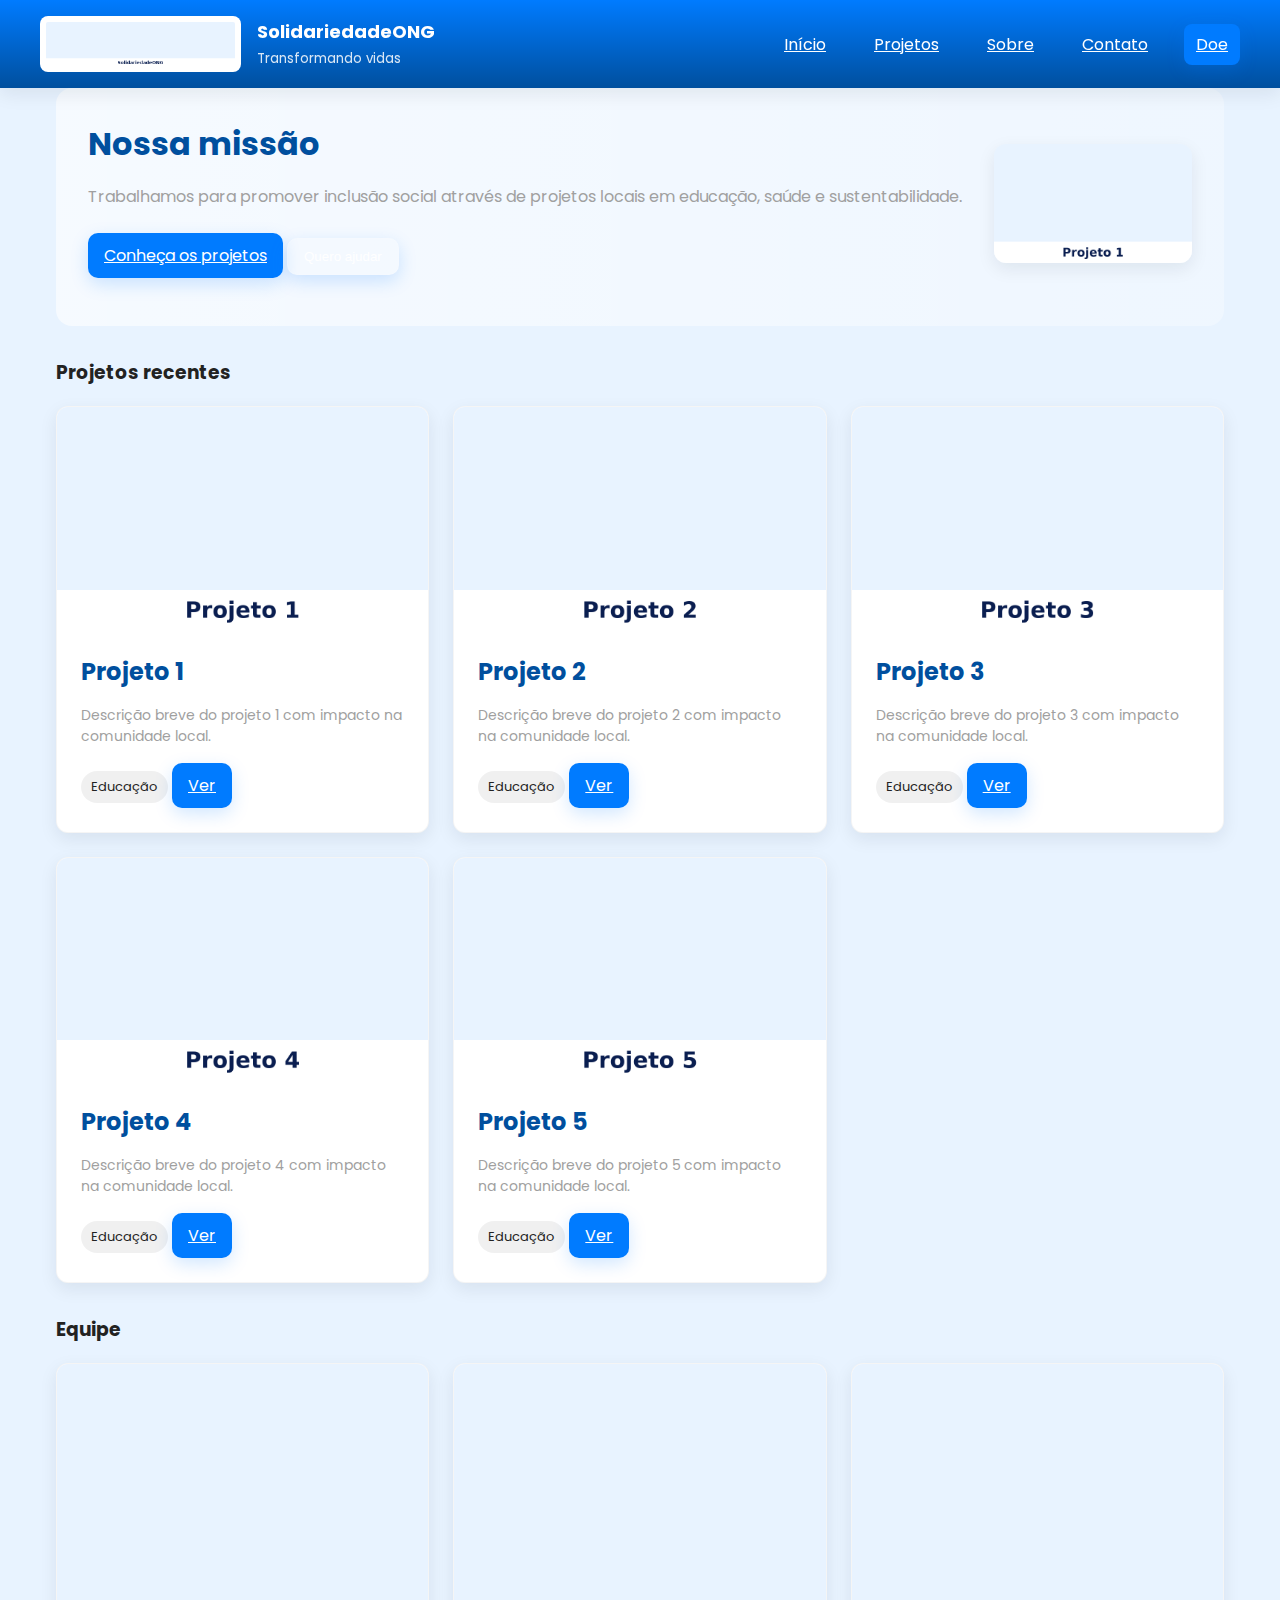
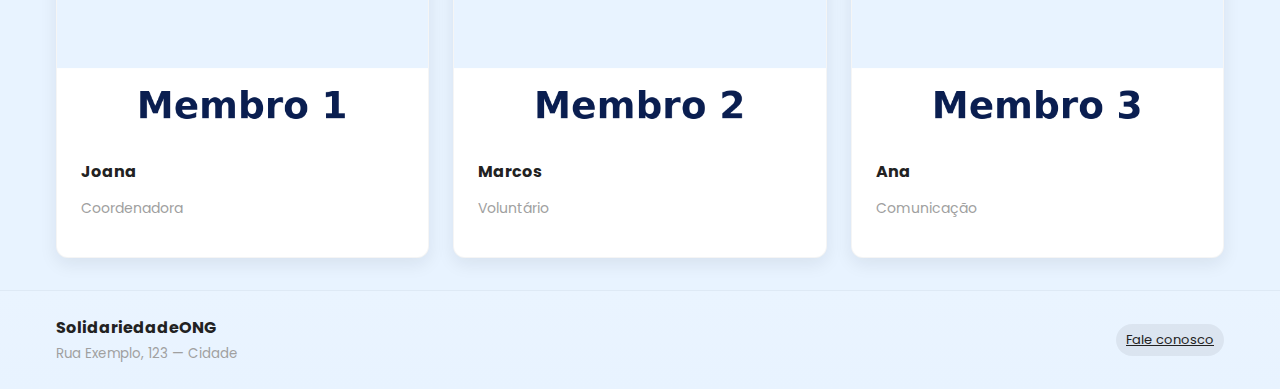
<file: Plataforma_ONG_EntregaII/index.html>
<!doctype html>
<html lang="pt-BR">
<head>
  <title>SolidariedadeONG - Início</title>
  
<meta charset="utf-8">
<meta name="viewport" content="width=device-width,initial-scale=1">
<link href="https://fonts.googleapis.com/css2?family=Poppins:wght@300;400;600;700&display=swap" rel="stylesheet">
<link rel="stylesheet" href="css/main.css">

</head>
<body>
  <header class="site-header">
    <div class="container header-inner">
      <div class="brand">
        <img src="img/logo.png" alt="logo">
        <div style="color:var(--color-white)">
          <h1 style="margin:0;font-size:var(--font-size-md)">SolidariedadeONG</h1>
          <small style="color:rgba(255,255,255,0.85)">Transformando vidas</small>
        </div>
      </div>
      <nav class="nav" aria-label="Main navigation">
        <a href="index.html">Início</a>
        <a href="projetos.html">Projetos</a>
        <a href="sobre.html">Sobre</a>
        <a href="contato.html">Contato</a>
        <a class="btn" href="#donate">Doe</a>
      </nav>
      <button class="hamburger" aria-label="menu" aria-expanded="false">&#9776;</button>
    </div>
  </header>

  <main class="container">
    <section class="hero">
      <div class="hero-text">
        <h2 style="font-size:var(--font-size-xl);margin:0 0 var(--space-2)">Nossa missão</h2>
        <p class="muted">Trabalhamos para promover inclusão social através de projetos locais em educação, saúde e sustentabilidade.</p>
        <p style="margin-top:var(--space-3)">
          <a class="btn" href="projetos.html">Conheça os projetos</a>
          <button class="btn secondary" data-modal-target="modal-contact">Quero ajudar</button>
        </p>
      </div>
      <div style="flex:1">
        <img src="img/projetos/projeto_1.png" alt="Projeto destaque" style="width:100%;border-radius:12px;box-shadow:var(--shadow-1)">
      </div>
    </section>

    <section style="margin-top:var(--space-4)">
      <h3>Projetos recentes</h3>
      <div class="projects-grid" style="margin-top:var(--space-2)">
        
        <article class="card">
          <img src="img/projetos/projeto_1.png" alt="Projeto 1">
          <div class="card-body">
            <h4 class="card-title">Projeto 1</h4>
            <p class="card-desc">Descrição breve do projeto 1 com impacto na comunidade local.</p>
            <div style="margin-top:var(--space-2)"><span class="badge">Educação</span> <a class="btn" href="projetos.html">Ver</a></div>
          </div>
        </article>
        
        <article class="card">
          <img src="img/projetos/projeto_2.png" alt="Projeto 2">
          <div class="card-body">
            <h4 class="card-title">Projeto 2</h4>
            <p class="card-desc">Descrição breve do projeto 2 com impacto na comunidade local.</p>
            <div style="margin-top:var(--space-2)"><span class="badge">Educação</span> <a class="btn" href="projetos.html">Ver</a></div>
          </div>
        </article>
        
        <article class="card">
          <img src="img/projetos/projeto_3.png" alt="Projeto 3">
          <div class="card-body">
            <h4 class="card-title">Projeto 3</h4>
            <p class="card-desc">Descrição breve do projeto 3 com impacto na comunidade local.</p>
            <div style="margin-top:var(--space-2)"><span class="badge">Educação</span> <a class="btn" href="projetos.html">Ver</a></div>
          </div>
        </article>
        
        <article class="card">
          <img src="img/projetos/projeto_4.png" alt="Projeto 4">
          <div class="card-body">
            <h4 class="card-title">Projeto 4</h4>
            <p class="card-desc">Descrição breve do projeto 4 com impacto na comunidade local.</p>
            <div style="margin-top:var(--space-2)"><span class="badge">Educação</span> <a class="btn" href="projetos.html">Ver</a></div>
          </div>
        </article>
        
        <article class="card">
          <img src="img/projetos/projeto_5.png" alt="Projeto 5">
          <div class="card-body">
            <h4 class="card-title">Projeto 5</h4>
            <p class="card-desc">Descrição breve do projeto 5 com impacto na comunidade local.</p>
            <div style="margin-top:var(--space-2)"><span class="badge">Educação</span> <a class="btn" href="projetos.html">Ver</a></div>
          </div>
        </article>
        
      </div>
    </section>

    <section style="margin-top:var(--space-4)">
      <h3>Equipe</h3>
      <div style="display:grid;grid-template-columns:repeat(3,1fr);gap:var(--space-3);margin-top:var(--space-2)">
        <div class="card"><img src="img/equipe/membro_1.png" alt=""><div class="card-body"><strong>Joana</strong><p class="card-desc">Coordenadora</p></div></div>
        <div class="card"><img src="img/equipe/membro_2.png" alt=""><div class="card-body"><strong>Marcos</strong><p class="card-desc">Voluntário</p></div></div>
        <div class="card"><img src="img/equipe/membro_3.png" alt=""><div class="card-body"><strong>Ana</strong><p class="card-desc">Comunicação</p></div></div>
      </div>
    </section>
  </main>

  <footer class="site-footer">
    <div class="container">
      <div style="display:flex;justify-content:space-between;align-items:center;gap:var(--space-3)">
        <div>
          <strong>SolidariedadeONG</strong><br>
          <small class="muted">Rua Exemplo, 123 — Cidade</small>
        </div>
        <div>
          <a href="contato.html" class="badge">Fale conosco</a>
        </div>
      </div>
    </div>
  </footer>

  <div id="modal-contact" class="modal-backdrop" role="dialog" aria-modal="true">
    <div class="modal">
      <button class="modal-close" style="float:right">✕</button>
      <h3>Quero ajudar</h3>
      <p>Preencha o formulário de contato na página de contato.</p>
    </div>
  </div>

  <script src="js/menu.js"></script>
  <script src="js/modal.js"></script>
</body>
</html>
</file>
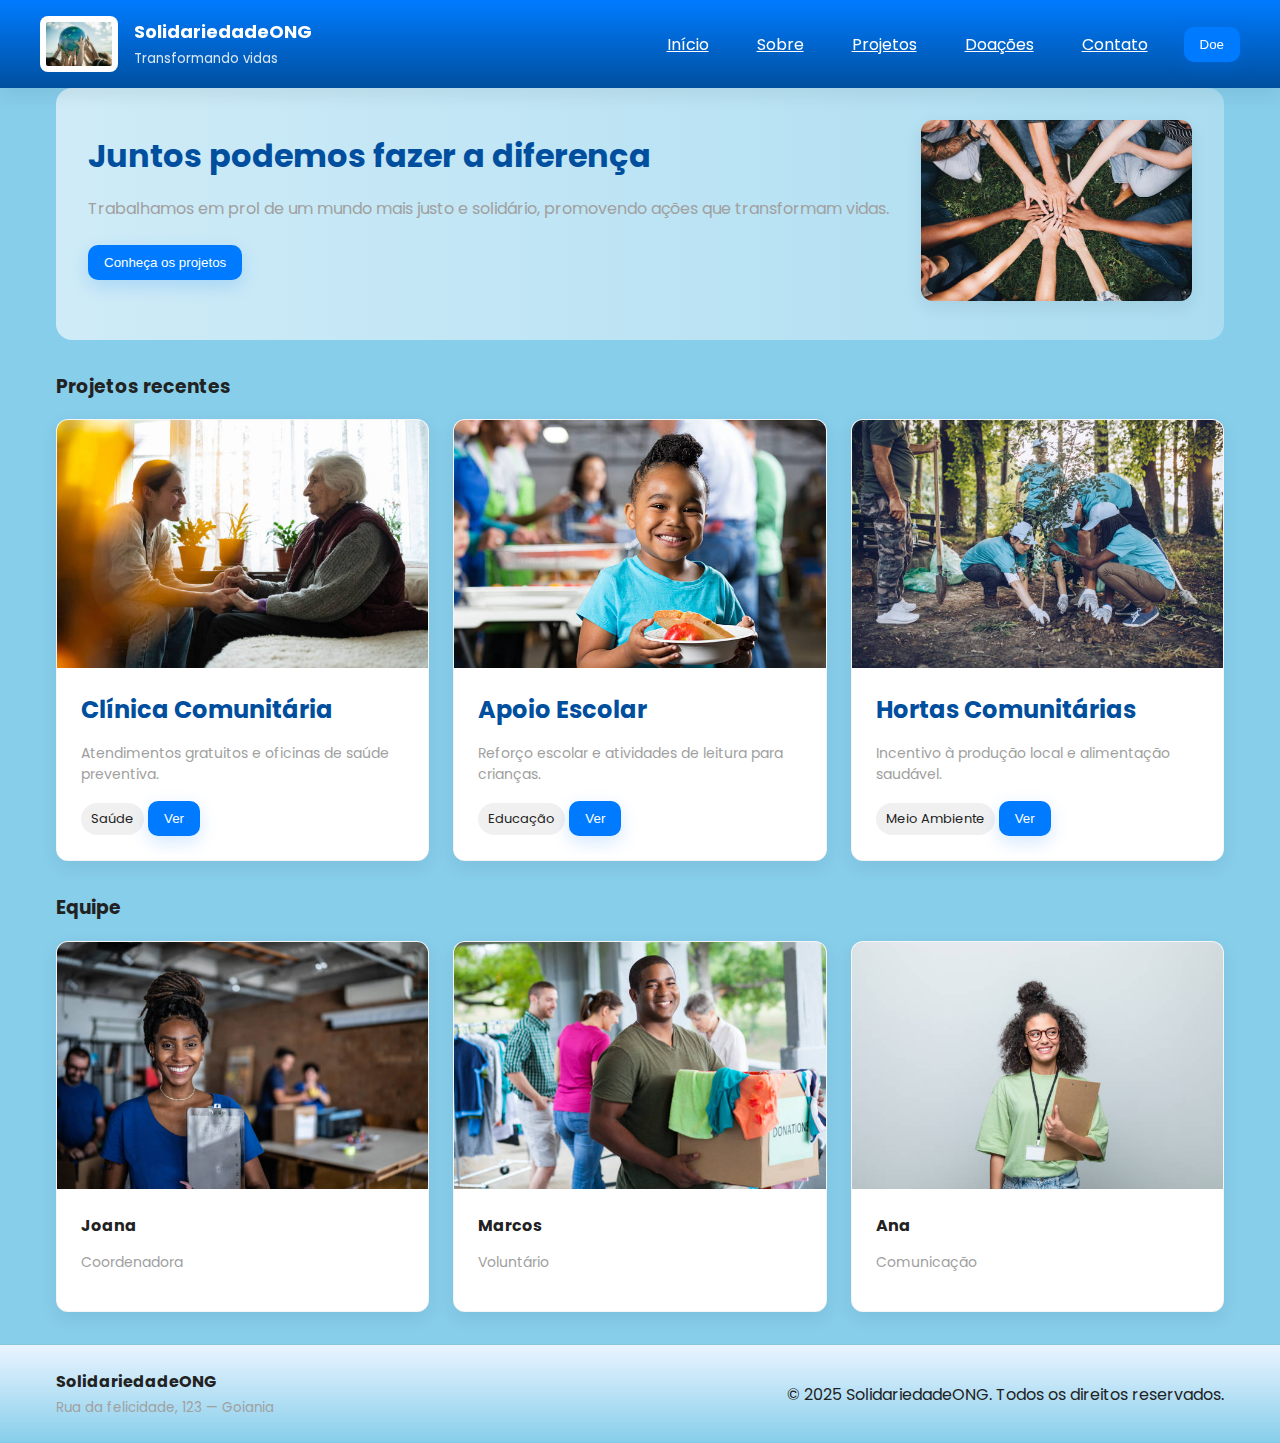
<file: Plataforma_ONG_EntregaIII/index.html>
<!doctype html>
<html lang="pt-BR">
<head>
  <meta charset="utf-8">
  <meta name="viewport" content="width=device-width,initial-scale=1">
  <title>SolidariedadeONG</title>
  <link href="https://fonts.googleapis.com/css2?family=Poppins:wght@300;400;600;700&display=swap" rel="stylesheet">
  <link rel="stylesheet" href="css/main.css">
</head>
<body>
  <header class="site-header">
    <div class="container header-inner">
      <div class="brand">
        <img src="img/logo.png" alt="logo">
        <div style="color:var(--color-white)">
          <h1 style="margin:0;font-size:var(--font-size-md)">SolidariedadeONG</h1>
          <small style="color:rgba(255,255,255,0.85)">Transformando vidas</small>
        </div>
      </div>
      <nav class="nav" aria-label="Main navigation">
        <a href="#" data-link="home">Início</a>
        <a href="#" data-link="sobre">Sobre</a>
        <a href="#" data-link="projetos">Projetos</a>
        <a href="#" data-link="doacoes">Doações</a>
        <a href="#" data-link="contato">Contato</a>
        <button class="btn" data-link="doacoes">Doe</button>
      </nav>
      <button class="hamburger" aria-label="menu" aria-expanded="false">&#9776;</button>
    </div>
  </header>

  <main id="app" class="container"></main>

  <footer class="site-footer">
    <div class="container">
      <div style="display:flex;justify-content:space-between;align-items:center;gap:var(--space-3)">
        <div>
          <strong>SolidariedadeONG</strong><br>
          <small class="muted">Rua da felicidade, 123 — Goiania</small>
        </div>
        <div>
          &copy; 2025 SolidariedadeONG. Todos os direitos reservados.
        </div>
      </div>
    </div>
  </footer>

  <script src="js/templates.js"></script>
  <script src="js/app.js"></script>
  <script src="js/formValidation.js"></script>
  <script src="js/menu.js"></script>
  <script src="js/modal.js"></script>
</body>
</html>
</file>
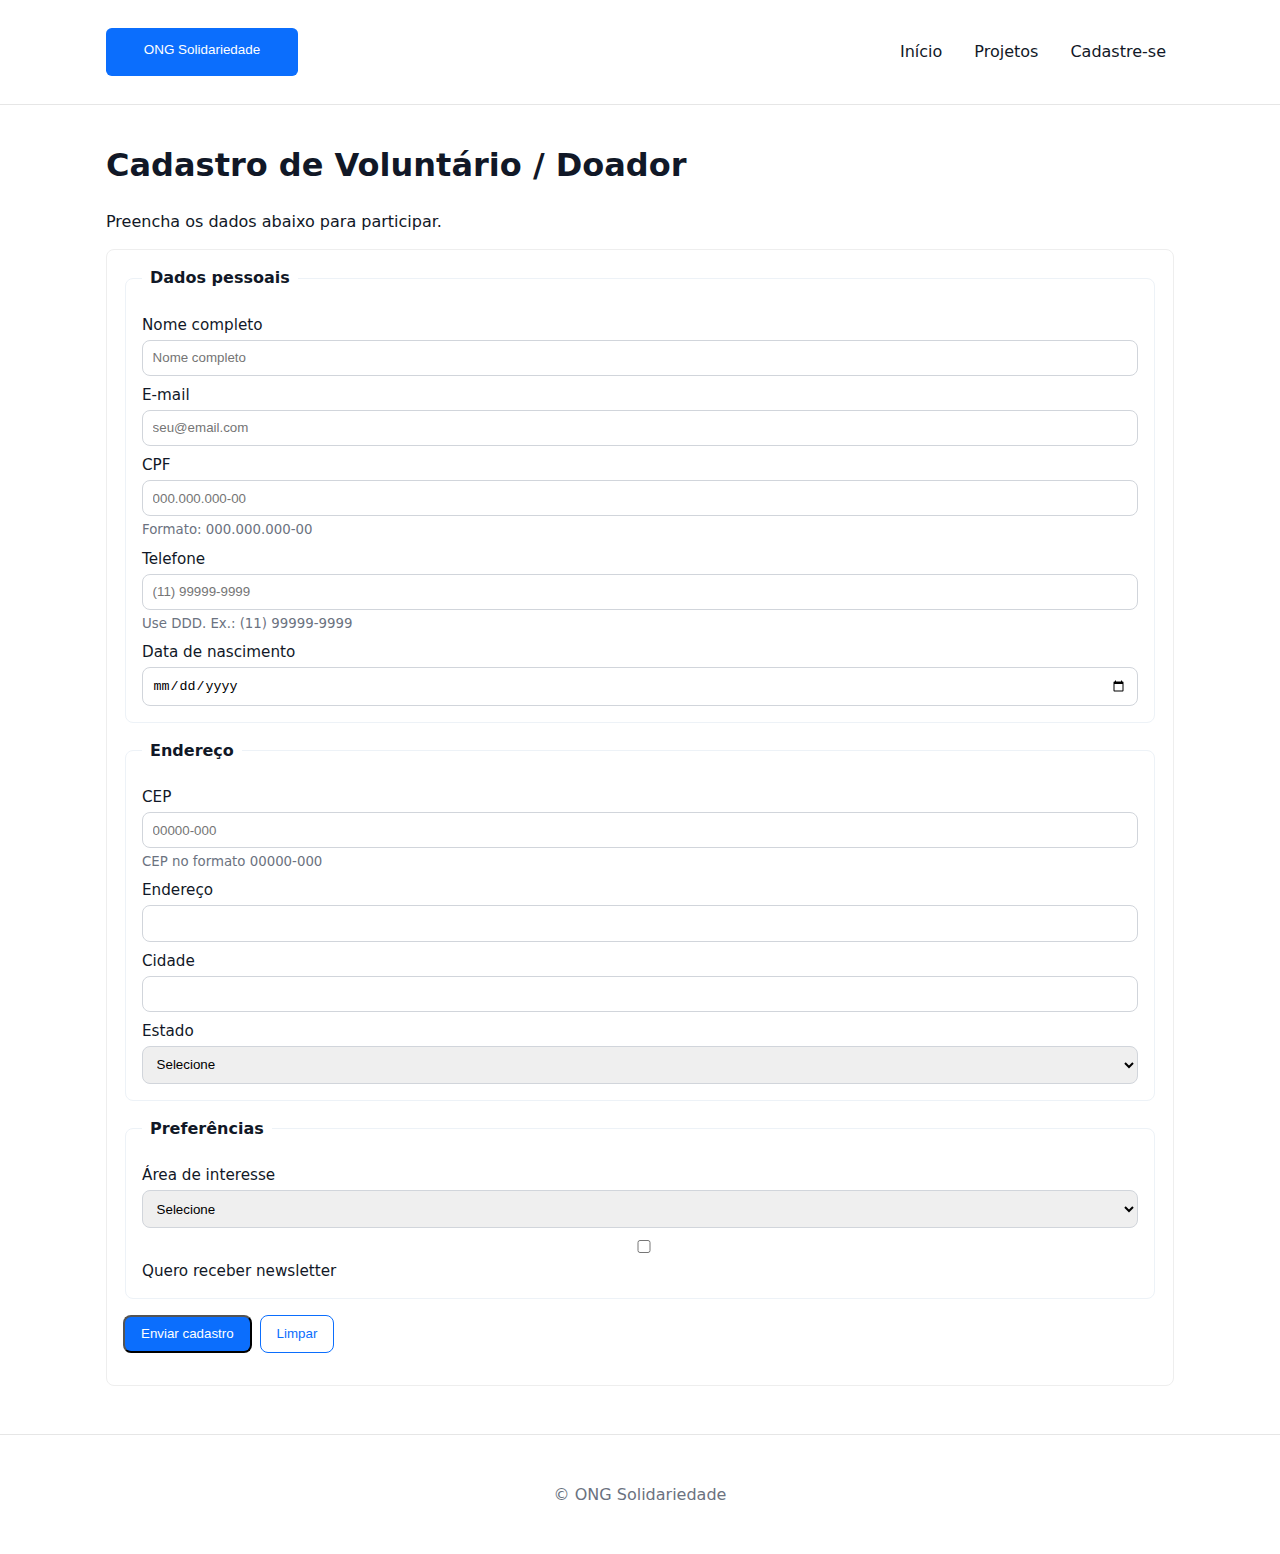
<file: cadastro.html>
<!doctype html>
<html lang="pt-BR">
<head>
  <meta charset="utf-8">
  <meta name="viewport" content="width=device-width,initial-scale=1">
  <title>Cadastro — ONG Solidariedade</title>
  <meta name="description" content="Formulário de inscrição para voluntários e doadores.">
  <link rel="stylesheet" href="assets/css/style.css">
</head>
<body>
<a class="skip-link" href="#main">Ir para o conteúdo</a>
<header class="site-header" role="banner">
  <div class="container header-inner">
    <img src="assets/img/logo.svg" alt="Logotipo ONG Solidariedade" class="logo">
    <nav aria-label="Menu principal">
      <ul class="menu">
        <li><a href="index.html">Início</a></li>
        <li><a href="projetos.html">Projetos</a></li>
        <li><a href="cadastro.html">Cadastre-se</a></li>
      </ul>
    </nav>
  </div>
</header>

<main id="main" class="container" role="main">
  <h1>Cadastro de Voluntário / Doador</h1>
  <p>Preencha os dados abaixo para participar.</p>

  <form id="cadastroForm" action="#" method="post" novalidate>
    <fieldset>
      <legend>Dados pessoais</legend>
      <label for="nome">Nome completo</label>
      <input id="nome" name="nome" type="text" required maxlength="100" autocomplete="name" placeholder="Nome completo">

      <label for="email">E‑mail</label>
      <input id="email" name="email" type="email" required autocomplete="email" placeholder="seu@email.com">

      <label for="cpf">CPF</label>
      <input id="cpf" name="cpf" type="text" inputmode="numeric" pattern="\d{3}\.\d{3}\.\d{3}-\d{2}" required placeholder="000.000.000-00" aria-describedby="cpfHelp">
      <small id="cpfHelp">Formato: 000.000.000-00</small>

      <label for="telefone">Telefone</label>
      <input id="telefone" name="telefone" type="tel" inputmode="tel" pattern="\(\d{2}\) \d{4,5}-\d{4}" required placeholder="(11) 99999-9999" aria-describedby="telHelp">
      <small id="telHelp">Use DDD. Ex.: (11) 99999-9999</small>

      <label for="nascimento">Data de nascimento</label>
      <input id="nascimento" name="nascimento" type="date" required>
    </fieldset>

    <fieldset>
      <legend>Endereço</legend>
      <label for="cep">CEP</label>
      <input id="cep" name="cep" type="text" inputmode="numeric" pattern="\d{5}-?\d{3}" required placeholder="00000-000">
      <small>CEP no formato 00000-000</small>

      <label for="endereco">Endereço</label>
      <input id="endereco" name="endereco" type="text" required>

      <label for="cidade">Cidade</label>
      <input id="cidade" name="cidade" type="text" required>

      <label for="estado">Estado</label>
      <select id="estado" name="estado" required>
        <option value="">Selecione</option>
        <option value="AC">AC</option><option value="AL">AL</option><option value="AP">AP</option>
        <option value="AM">AM</option><option value="BA">BA</option><option value="CE">CE</option>
        <option value="DF">DF</option><option value="ES">ES</option><option value="GO">GO</option>
        <option value="MA">MA</option><option value="MT">MT</option><option value="MS">MS</option>
        <option value="MG">MG</option><option value="PA">PA</option><option value="PB">PB</option>
        <option value="PR">PR</option><option value="PE">PE</option><option value="PI">PI</option>
        <option value="RJ">RJ</option><option value="RN">RN</option><option value="RS">RS</option>
        <option value="RO">RO</option><option value="RR">RR</option><option value="SC">SC</option>
        <option value="SP">SP</option><option value="SE">SE</option><option value="TO">TO</option>
      </select>
    </fieldset>

    <fieldset>
      <legend>Preferências</legend>
      <label for="area">Área de interesse</label>
      <select id="area" name="area" required>
        <option value="">Selecione</option>
        <option value="educacao">Educação</option>
        <option value="saude">Saúde</option>
        <option value="logistica">Logística</option>
        <option value="comunicacao">Comunicação</option>
      </select>

      <label><input type="checkbox" name="newsletter" value="sim"> Quero receber newsletter</label>
    </fieldset>

    <div class="actions">
      <button class="btn" type="submit">Enviar cadastro</button>
      <button class="btn outline" type="reset">Limpar</button>
    </div>

    <div id="formSummary" aria-live="polite" style="margin-top:1rem;color:#065f46"></div>
  </form>
</main>

<footer class="site-footer" role="contentinfo">
  <div class="container">
    <p>&copy; <span id="year-cadastro"></span> ONG Solidariedade</p>
  </div>
</footer>
<script src="assets/js/main.js" defer></script>
</body>
</html>
</file>
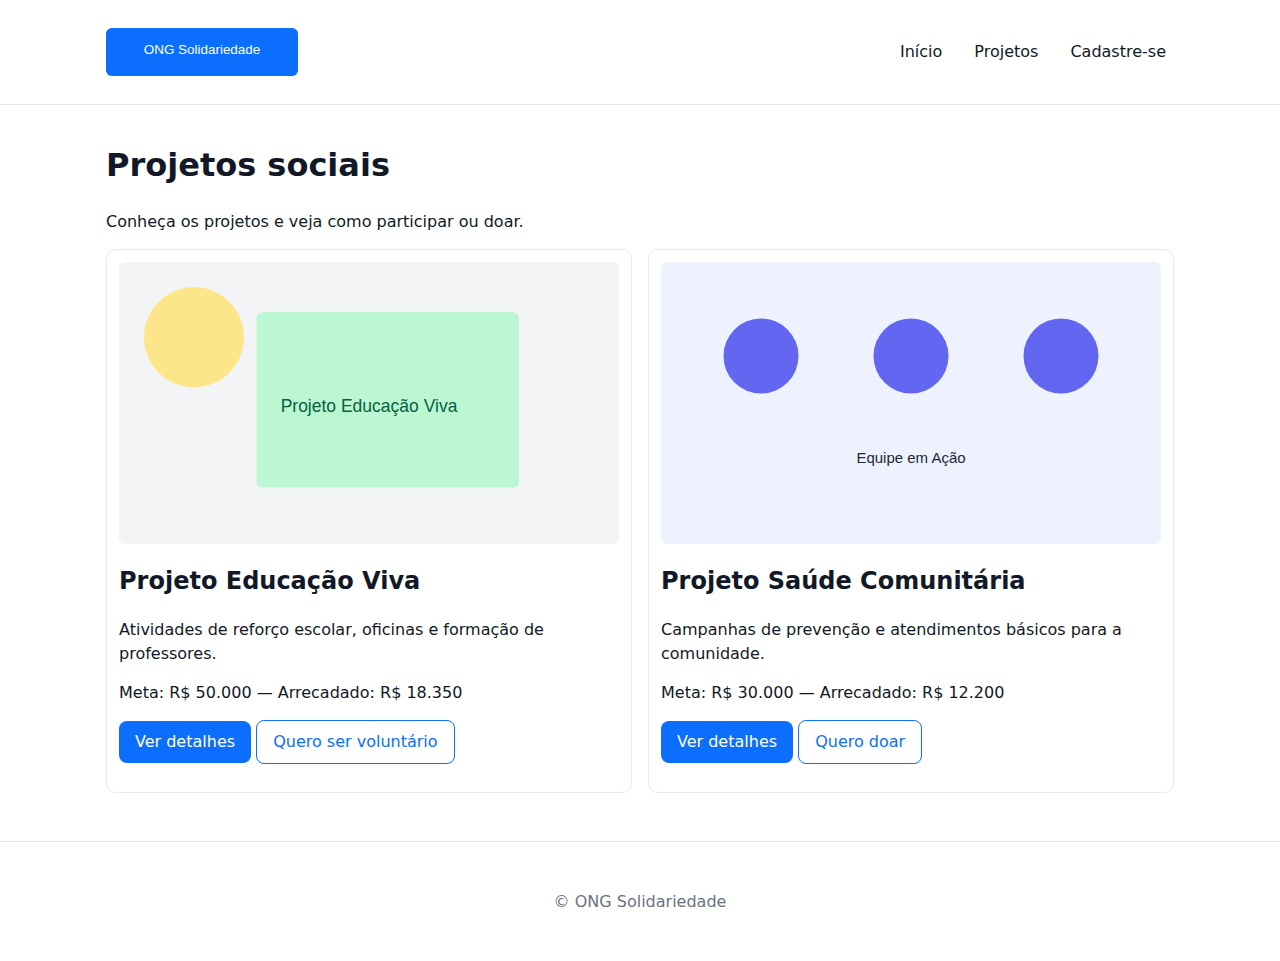
<file: projetos.html>
<!doctype html>
<html lang="pt-BR">
<head>
  <meta charset="utf-8">
  <meta name="viewport" content="width=device-width,initial-scale=1">
  <title>Projetos — ONG Solidariedade</title>
  <meta name="description" content="Projetos sociais, voluntariado e doações.">
  <link rel="stylesheet" href="assets/css/style.css">
</head>
<body>
<a class="skip-link" href="#main">Ir para o conteúdo</a>
<header class="site-header" role="banner">
  <div class="container header-inner">
    <img src="assets/img/logo.svg" alt="Logotipo ONG Solidariedade" class="logo">
    <nav aria-label="Menu principal">
      <ul class="menu">
        <li><a href="index.html">Início</a></li>
        <li><a href="projetos.html">Projetos</a></li>
        <li><a href="cadastro.html">Cadastre-se</a></li>
      </ul>
    </nav>
  </div>
</header>

<main id="main" class="container" role="main">
  <h1>Projetos sociais</h1>
  <p>Conheça os projetos e veja como participar ou doar.</p>

  <section class="projects-grid" aria-label="Lista de projetos">
    <article class="project-card" tabindex="0" aria-labelledby="p1-title">
      <img src="assets/img/projeto1.svg" alt="Atividade de educação infantil" loading="lazy">
      <h2 id="p1-title">Projeto Educação Viva</h2>
      <p>Atividades de reforço escolar, oficinas e formação de professores.</p>
      <p class="meta">Meta: R$ 50.000 — Arrecadado: R$ 18.350</p>
      <p><a class="btn small" href="#">Ver detalhes</a> <a class="btn small outline" href="cadastro.html">Quero ser voluntário</a></p>
    </article>

    <article class="project-card" tabindex="0" aria-labelledby="p2-title">
      <img src="assets/img/equipe.svg" alt="Equipe em ação" loading="lazy">
      <h2 id="p2-title">Projeto Saúde Comunitária</h2>
      <p>Campanhas de prevenção e atendimentos básicos para a comunidade.</p>
      <p class="meta">Meta: R$ 30.000 — Arrecadado: R$ 12.200</p>
      <p><a class="btn small" href="#">Ver detalhes</a> <a class="btn small outline" href="cadastro.html">Quero doar</a></p>
    </article>
  </section>
</main>

<footer class="site-footer" role="contentinfo">
  <div class="container">
    <p>&copy; <span id="year-projects"></span> ONG Solidariedade</p>
  </div>
</footer>
<script src="assets/js/main.js" defer></script>
</body>
</html>
</file>
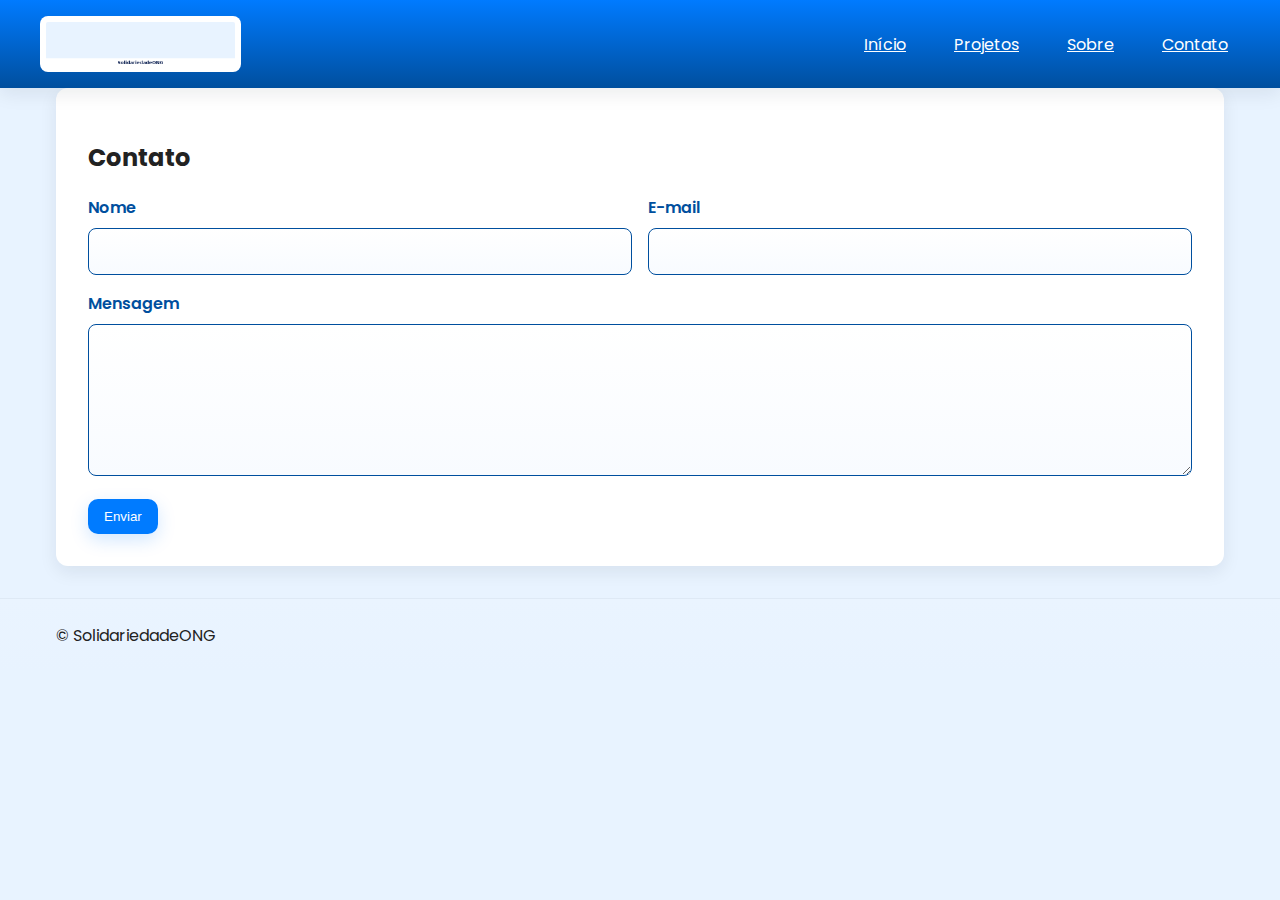
<file: Plataforma_ONG_EntregaII/contato.html>
<!doctype html>
<html lang="pt-BR">
<head>
  <title>SolidariedadeONG - Contato</title>
  
<meta charset="utf-8">
<meta name="viewport" content="width=device-width,initial-scale=1">
<link href="https://fonts.googleapis.com/css2?family=Poppins:wght@300;400;600;700&display=swap" rel="stylesheet">
<link rel="stylesheet" href="css/main.css">

</head>
<body>
  <header class="site-header">
    <div class="container header-inner">
      <div class="brand"><img src="img/logo.png" alt="logo"></div>
      <nav class="nav" aria-label="Main navigation">
        <a href="index.html">Início</a>
        <a href="projetos.html">Projetos</a>
        <a href="sobre.html">Sobre</a>
        <a href="contato.html">Contato</a>
      </nav>
      <button class="hamburger" aria-label="menu" aria-expanded="false">&#9776;</button>
    </div>
  </header>

  <main class="container">
    <section style="background:var(--color-white);padding:var(--space-4);border-radius:12px;box-shadow:var(--shadow-1)">
      <h2>Contato</h2>
      <form id="contact-form" novalidate>
        <div class="form-row">
          <div style="flex:1"><label for="name">Nome</label><input class="input" id="name" name="name" required></div>
          <div style="flex:1"><label for="email">E-mail</label><input class="input" id="email" name="email" type="email" required></div>
        </div>
        <div style="margin-top:var(--space-2)"><label for="message">Mensagem</label><textarea id="message" class="input" name="message" rows="6" required></textarea></div>
        <div style="margin-top:var(--space-2)"><button class="btn" type="submit">Enviar</button></div>
      </form>
    </section>
  </main>

  <footer class="site-footer"><div class="container">© SolidariedadeONG</div></footer>
  <script src="js/menu.js"></script>
</body>
</html>
</file>
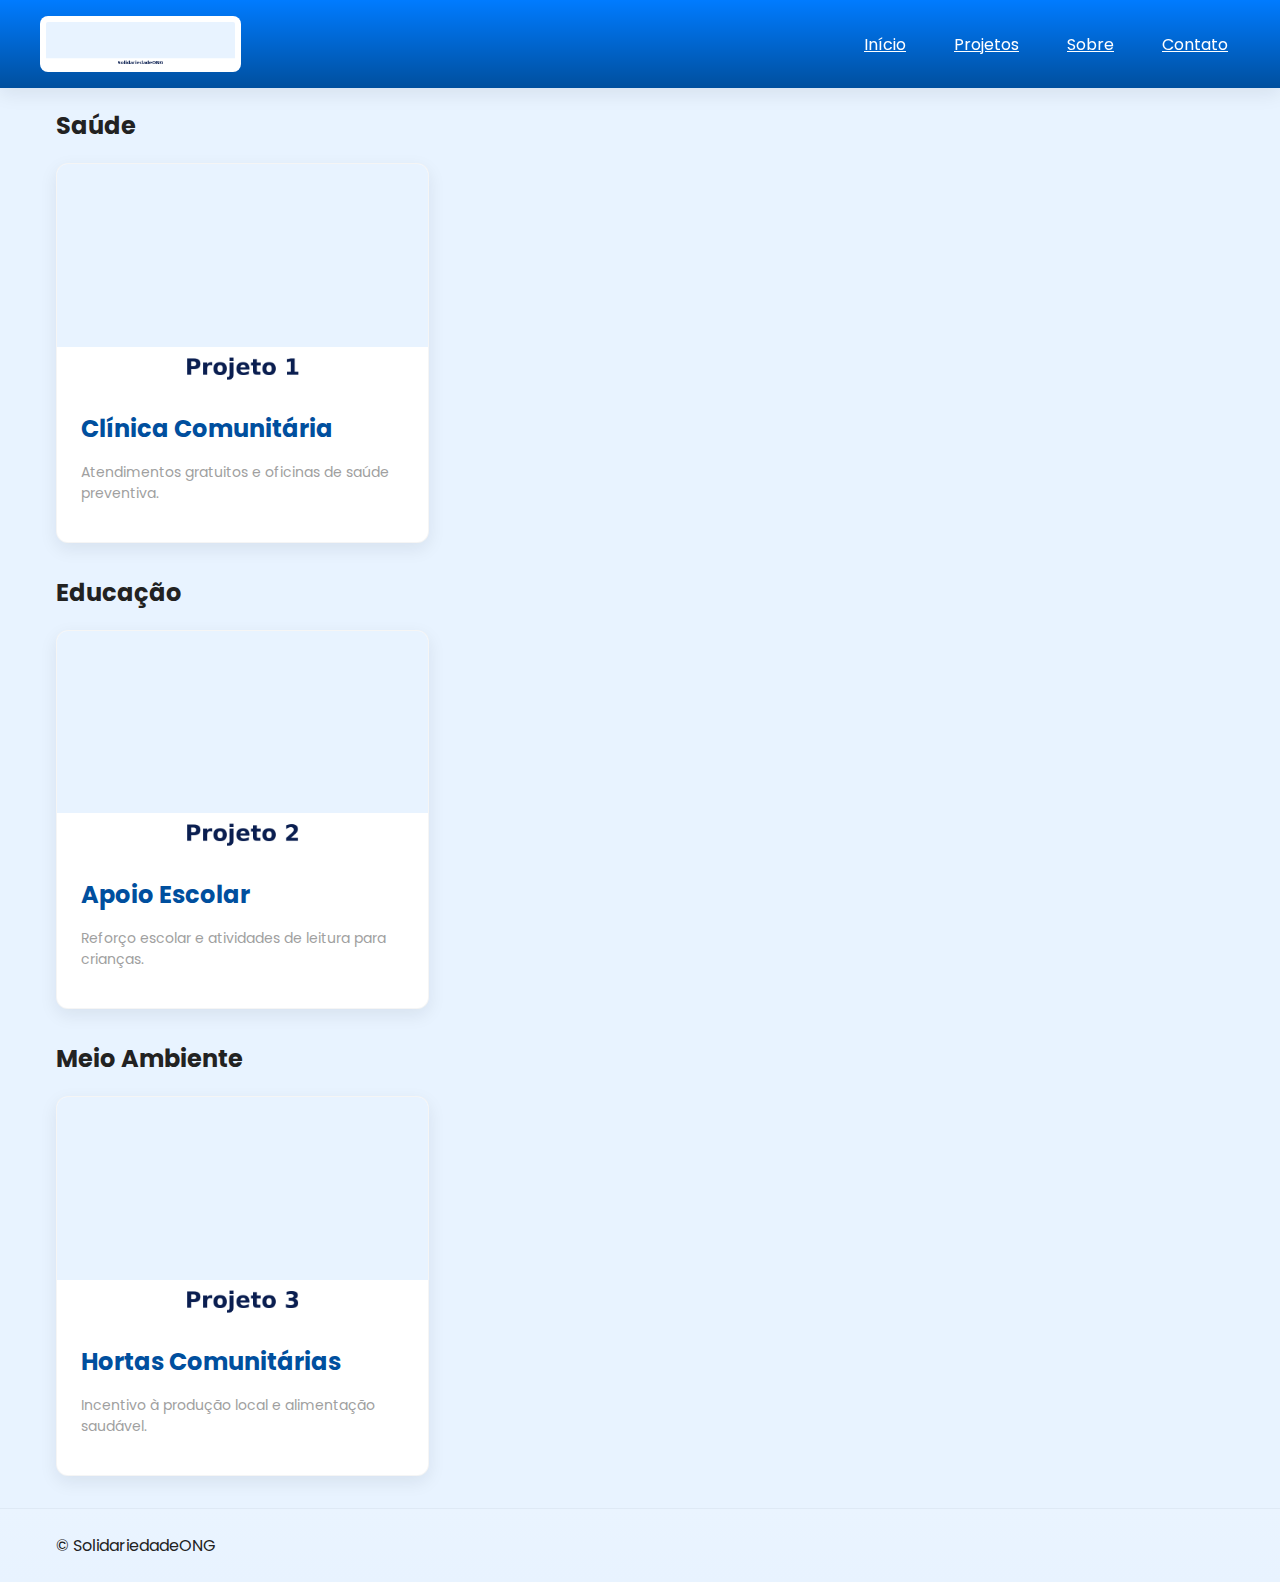
<file: Plataforma_ONG_EntregaII/projetos.html>
<!doctype html>
<html lang="pt-BR">
<head>
  <title>SolidariedadeONG - Projetos</title>
  
<meta charset="utf-8">
<meta name="viewport" content="width=device-width,initial-scale=1">
<link href="https://fonts.googleapis.com/css2?family=Poppins:wght@300;400;600;700&display=swap" rel="stylesheet">
<link rel="stylesheet" href="css/main.css">

</head>
<body>
  <header class="site-header">
    <div class="container header-inner">
      <div class="brand"><img src="img/logo.png" alt="logo"></div>
      <nav class="nav" aria-label="Main navigation">
        <a href="index.html">Início</a>
        <a href="projetos.html">Projetos</a>
        <a href="sobre.html">Sobre</a>
        <a href="contato.html">Contato</a>
      </nav>
      <button class="hamburger" aria-label="menu" aria-expanded="false">&#9776;</button>
    </div>
  </header>

  <main class="container">
    <section id="saude" style="margin-top:var(--space-2)"><h2>Saúde</h2>
      <div class="projects-grid" style="margin-top:var(--space-2)">
        <article class="card"><img src="img/projetos/projeto_1.png"><div class="card-body"><h4 class="card-title">Clínica Comunitária</h4><p class="card-desc">Atendimentos gratuitos e oficinas de saúde preventiva.</p></div></article>
      </div>
    </section>

    <section id="educacao" style="margin-top:var(--space-4)"><h2>Educação</h2>
      <div class="projects-grid" style="margin-top:var(--space-2)">
        <article class="card"><img src="img/projetos/projeto_2.png"><div class="card-body"><h4 class="card-title">Apoio Escolar</h4><p class="card-desc">Reforço escolar e atividades de leitura para crianças.</p></div></article>
      </div>
    </section>

    <section id="meioambiente" style="margin-top:var(--space-4)"><h2>Meio Ambiente</h2>
      <div class="projects-grid" style="margin-top:var(--space-2)">
        <article class="card"><img src="img/projetos/projeto_3.png"><div class="card-body"><h4 class="card-title">Hortas Comunitárias</h4><p class="card-desc">Incentivo à produção local e alimentação saudável.</p></div></article>
      </div>
    </section>
  </main>

  <footer class="site-footer"><div class="container">© SolidariedadeONG</div></footer>
  <script src="js/menu.js"></script>
</body>
</html>
</file>
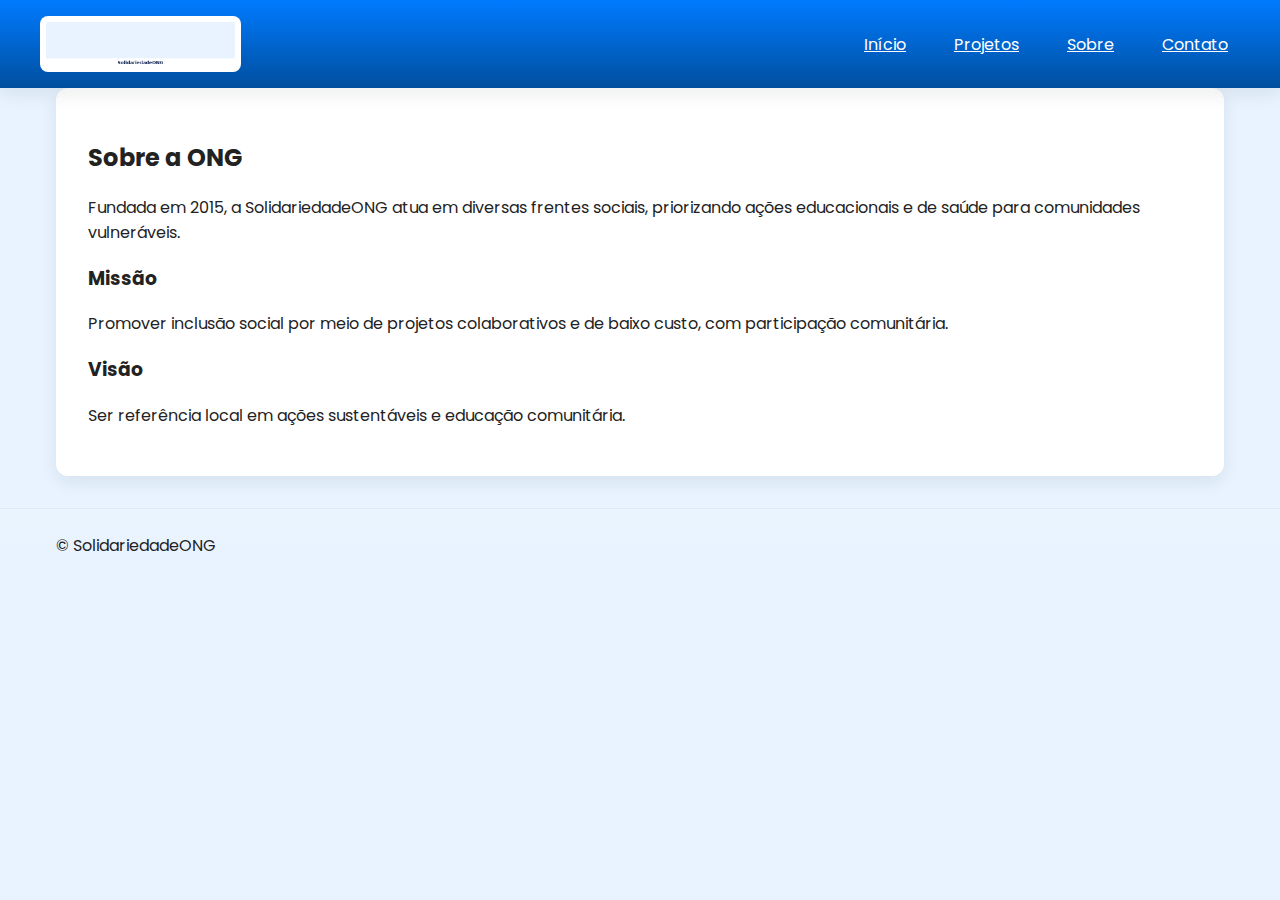
<file: Plataforma_ONG_EntregaII/sobre.html>
<!doctype html>
<html lang="pt-BR">
<head>
  <title>SolidariedadeONG - Sobre</title>
  
<meta charset="utf-8">
<meta name="viewport" content="width=device-width,initial-scale=1">
<link href="https://fonts.googleapis.com/css2?family=Poppins:wght@300;400;600;700&display=swap" rel="stylesheet">
<link rel="stylesheet" href="css/main.css">

</head>
<body>
  <header class="site-header">
    <div class="container header-inner">
      <div class="brand"><img src="img/logo.png" alt="logo"></div>
      <nav class="nav" aria-label="Main navigation">
        <a href="index.html">Início</a>
        <a href="projetos.html">Projetos</a>
        <a href="sobre.html">Sobre</a>
        <a href="contato.html">Contato</a>
      </nav>
      <button class="hamburger" aria-label="menu" aria-expanded="false">&#9776;</button>
    </div>
  </header>

  <main class="container">
    <section style="background:var(--color-white);padding:var(--space-4);border-radius:12px;box-shadow:var(--shadow-1)">
      <h2>Sobre a ONG</h2>
      <p>Fundada em 2015, a SolidariedadeONG atua em diversas frentes sociais, priorizando ações educacionais e de saúde para comunidades vulneráveis.</p>
      <h3>Missão</h3>
      <p>Promover inclusão social por meio de projetos colaborativos e de baixo custo, com participação comunitária.</p>
      <h3>Visão</h3>
      <p>Ser referência local em ações sustentáveis e educação comunitária.</p>
    </section>
  </main>

  <footer class="site-footer"><div class="container">© SolidariedadeONG</div></footer>
  <script src="js/menu.js"></script>
</body>
</html>
</file>
<file: Plataforma_ONG_EntregaII/css/main.css>
@import "variables.css";
@import "layout.css";
@import "components.css";
@import "forms.css";

/* hero */
.hero{display:flex;align-items:center;gap:var(--space-4);padding:var(--space-4);background:linear-gradient(90deg, rgba(255,255,255,0.6), rgba(255,255,255,0.3));border-radius:16px}
.hero .hero-text h2{color:var(--color-primary-dark)}

/* projects grid responsive */
.projects-grid{display:grid;grid-template-columns:repeat(3,1fr);gap:var(--space-3)}
@media (max-width:1024px){.projects-grid{grid-template-columns:repeat(2,1fr)}}
@media (max-width:480px){.projects-grid{grid-template-columns:repeat(1,1fr)}}

/* small utilities */
.text-center{text-align:center}
.muted{color:var(--color-gray)}
</file>
<file: Plataforma_ONG_EntregaIII/css/main.css>
@import "variables.css";
@import "layout.css";
@import "components.css";
@import "forms.css";

/* hero */
.hero{display:flex;align-items:center;gap:var(--space-4);padding:var(--space-4);background:linear-gradient(90deg, rgba(255,255,255,0.6), rgba(255,255,255,0.3));border-radius:16px}
.hero .hero-text h2{color:var(--color-primary-dark)}

/* projects grid responsive */
.projects-grid{display:grid;grid-template-columns:repeat(3,1fr);gap:var(--space-3)}
@media (max-width:1024px){.projects-grid{grid-template-columns:repeat(2,1fr)}}
@media (max-width:480px){.projects-grid{grid-template-columns:repeat(1,1fr)}}

/* small utilities */
.text-center{text-align:center}
.muted{color:var(--color-gray)}
</file>
<file: assets/css/style.css>
:root{
  --max-width:1100px;
  --accent:#0b6efd;
  --bg:#ffffff;
  --text:#111827;
  --muted:#6b7280;
}
*{box-sizing:border-box}
html,body{height:100%}
body{font-family:system-ui,-apple-system,'Segoe UI',Roboto,'Helvetica Neue',Arial;background:var(--bg);color:var(--text);line-height:1.45;margin:0}
.container{max-width:var(--max-width);margin:0 auto;padding:1rem}
.skip-link{position:absolute;left:-999px;top:auto;width:1px;height:1px;overflow:hidden}
.skip-link:focus{left:0;top:0;width:auto;height:auto;padding:.5rem;background:#000;color:#fff}
.site-header{background:#fff;border-bottom:1px solid #e6e6e6;padding:.75rem 0;position:sticky;top:0;z-index:20}
.header-inner{display:flex;align-items:center;gap:1rem;justify-content:space-between}
.logo{height:48px}
.menu{list-style:none;padding:0;margin:0;display:flex;gap:.5rem;align-items:center}
.menu a{text-decoration:none;color:var(--text);padding:.25rem .5rem;border-radius:6px}
.menu a:focus, .menu a:hover{background:#f3f4f6;outline:none}
.hero{padding:2rem 0;text-align:center}
.lead{font-size:1.05rem;color:var(--muted)}
.btn{display:inline-block;padding:.6rem 1rem;border-radius:8px;background:var(--accent);color:#fff;text-decoration:none}
.btn.outline{background:transparent;color:var(--accent);border:1px solid var(--accent)}

/* Projects grid */
.projects-grid{display:grid;grid-template-columns:1fr;gap:1rem;margin-top:1rem}
.project-card{border:1px solid #eaeaea;padding:.75rem;border-radius:10px;background:#fff}
.project-card img{width:100%;height:auto;border-radius:6px;display:block}

/* Forms */
form{background:#fff;padding:1rem;border:1px solid #eee;border-radius:8px}
fieldset{border:1px solid #edf2f7;padding:1rem;border-radius:8px;margin-bottom:1rem}
legend{font-weight:600;padding:0 .5rem}
label{display:block;margin-top:.5rem;font-size:.95rem}
input,select,textarea{width:100%;padding:.6rem;border:1px solid #d1d5db;border-radius:8px;margin-top:.25rem}
small{color:var(--muted);display:block;margin-top:.25rem}
.actions{display:flex;gap:.5rem;margin-top:1rem;flex-wrap:wrap}

/* Footer */
.site-footer{border-top:1px solid #e6e6e6;padding:1rem 0;margin-top:2rem;text-align:center;color:var(--muted)}

/* Accessibility focus */
:focus{outline:3px solid #cfe8ff;outline-offset:2px}

/* Responsive */
@media(min-width:800px){
  .projects-grid{grid-template-columns:repeat(2,1fr)}
  .header-inner{gap:2rem}
  .menu{gap:1rem}
}
</file>
